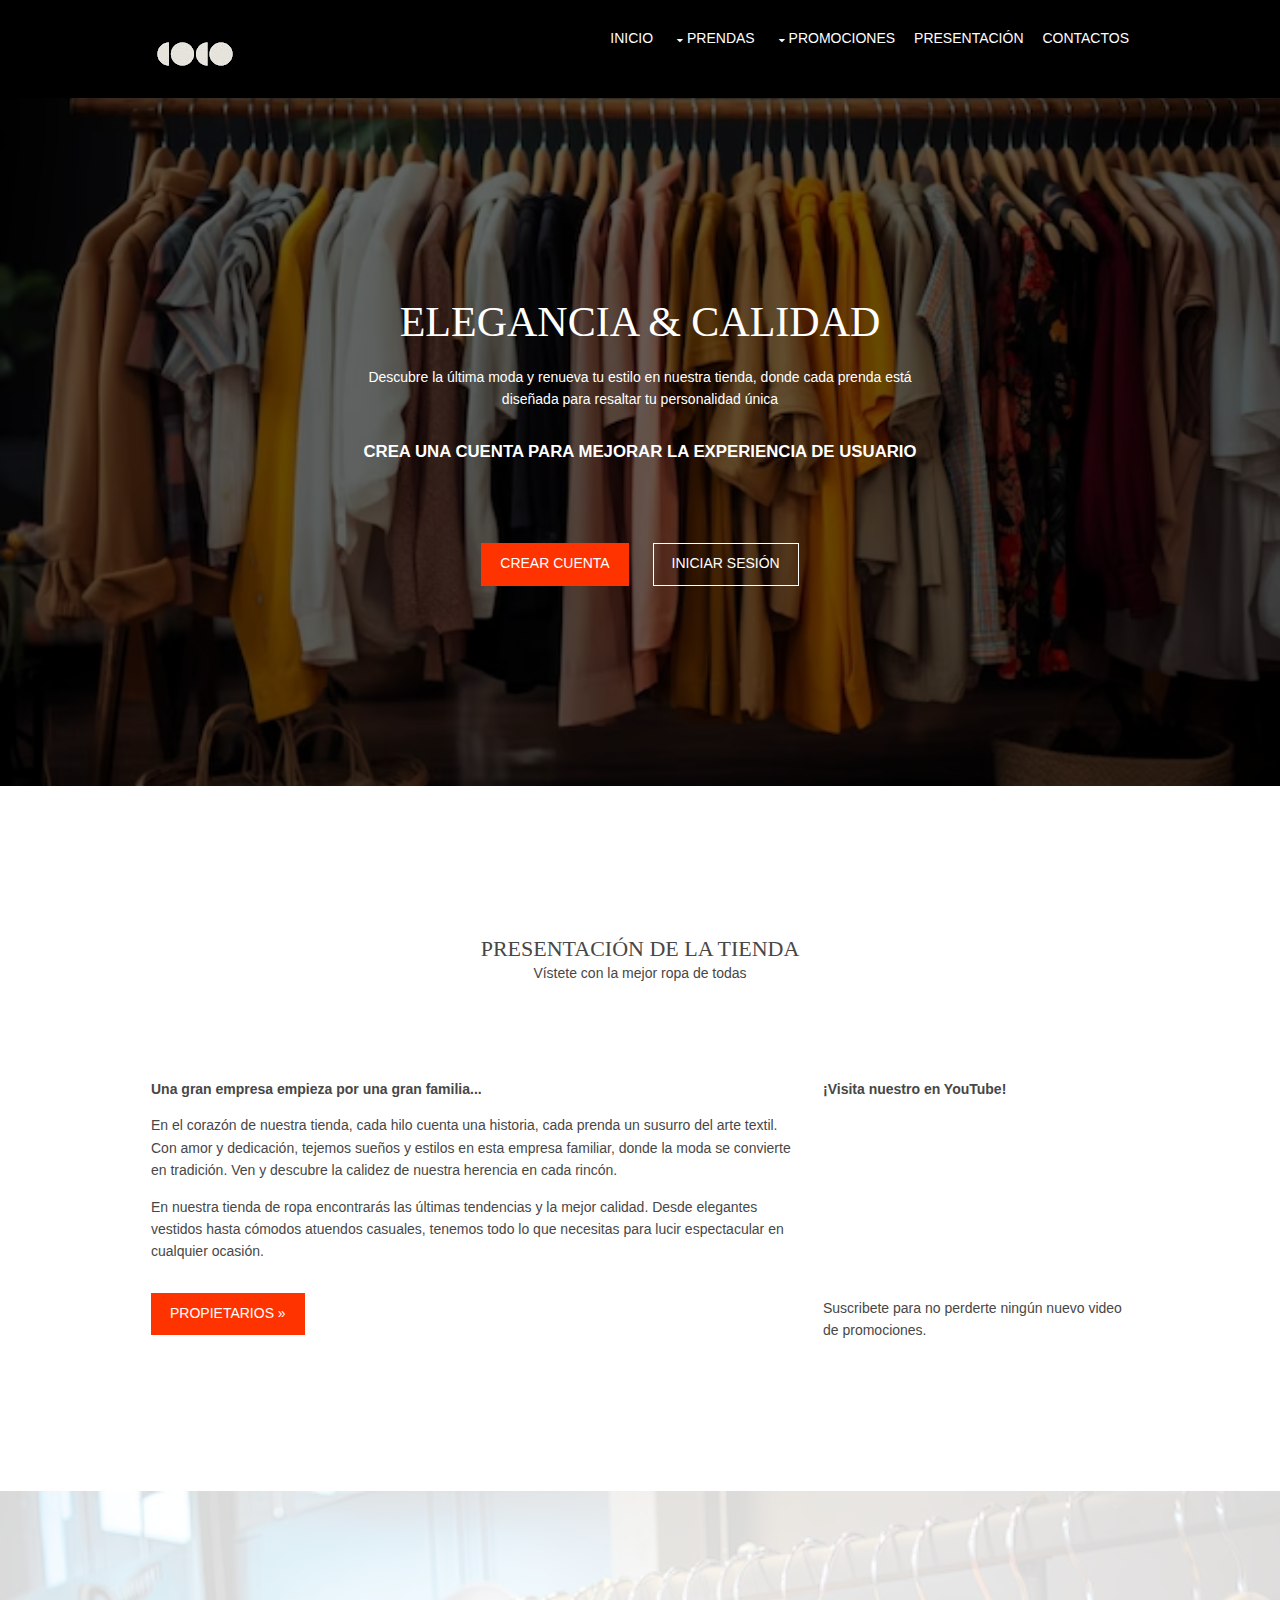
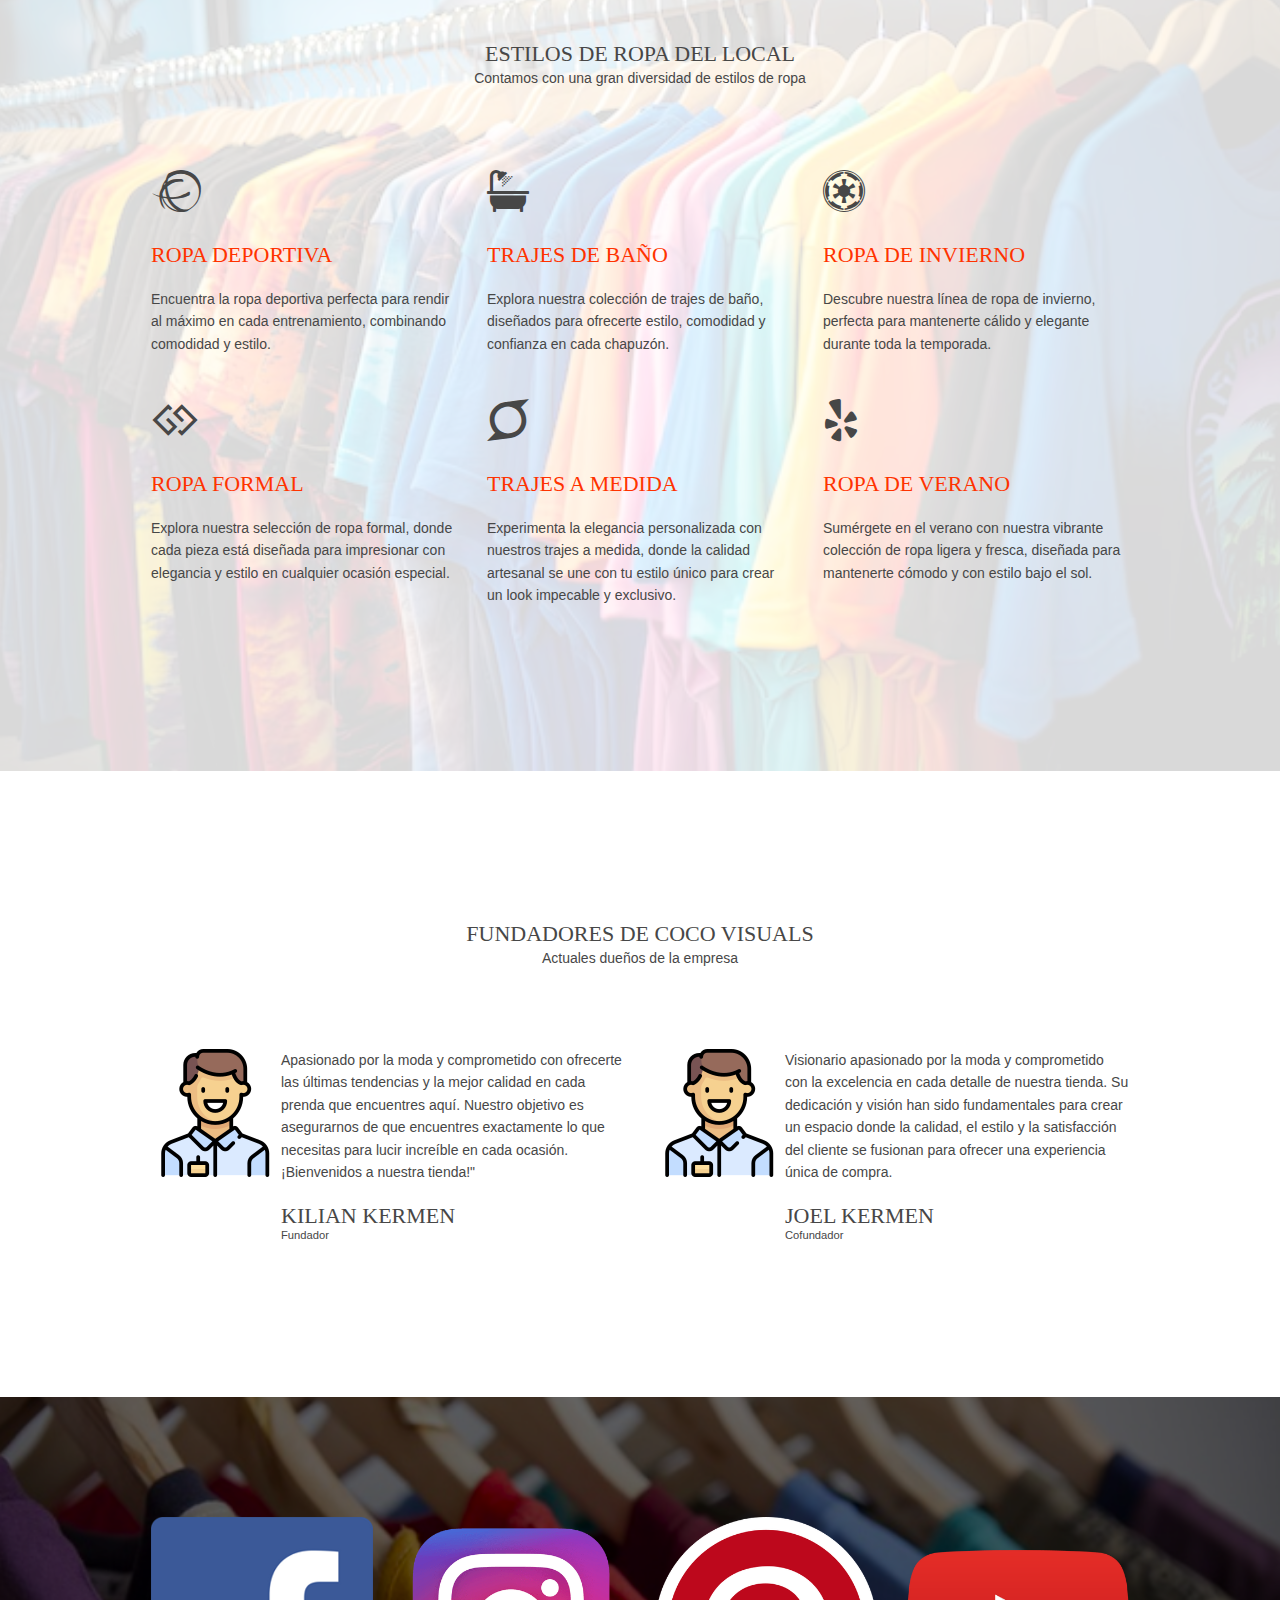
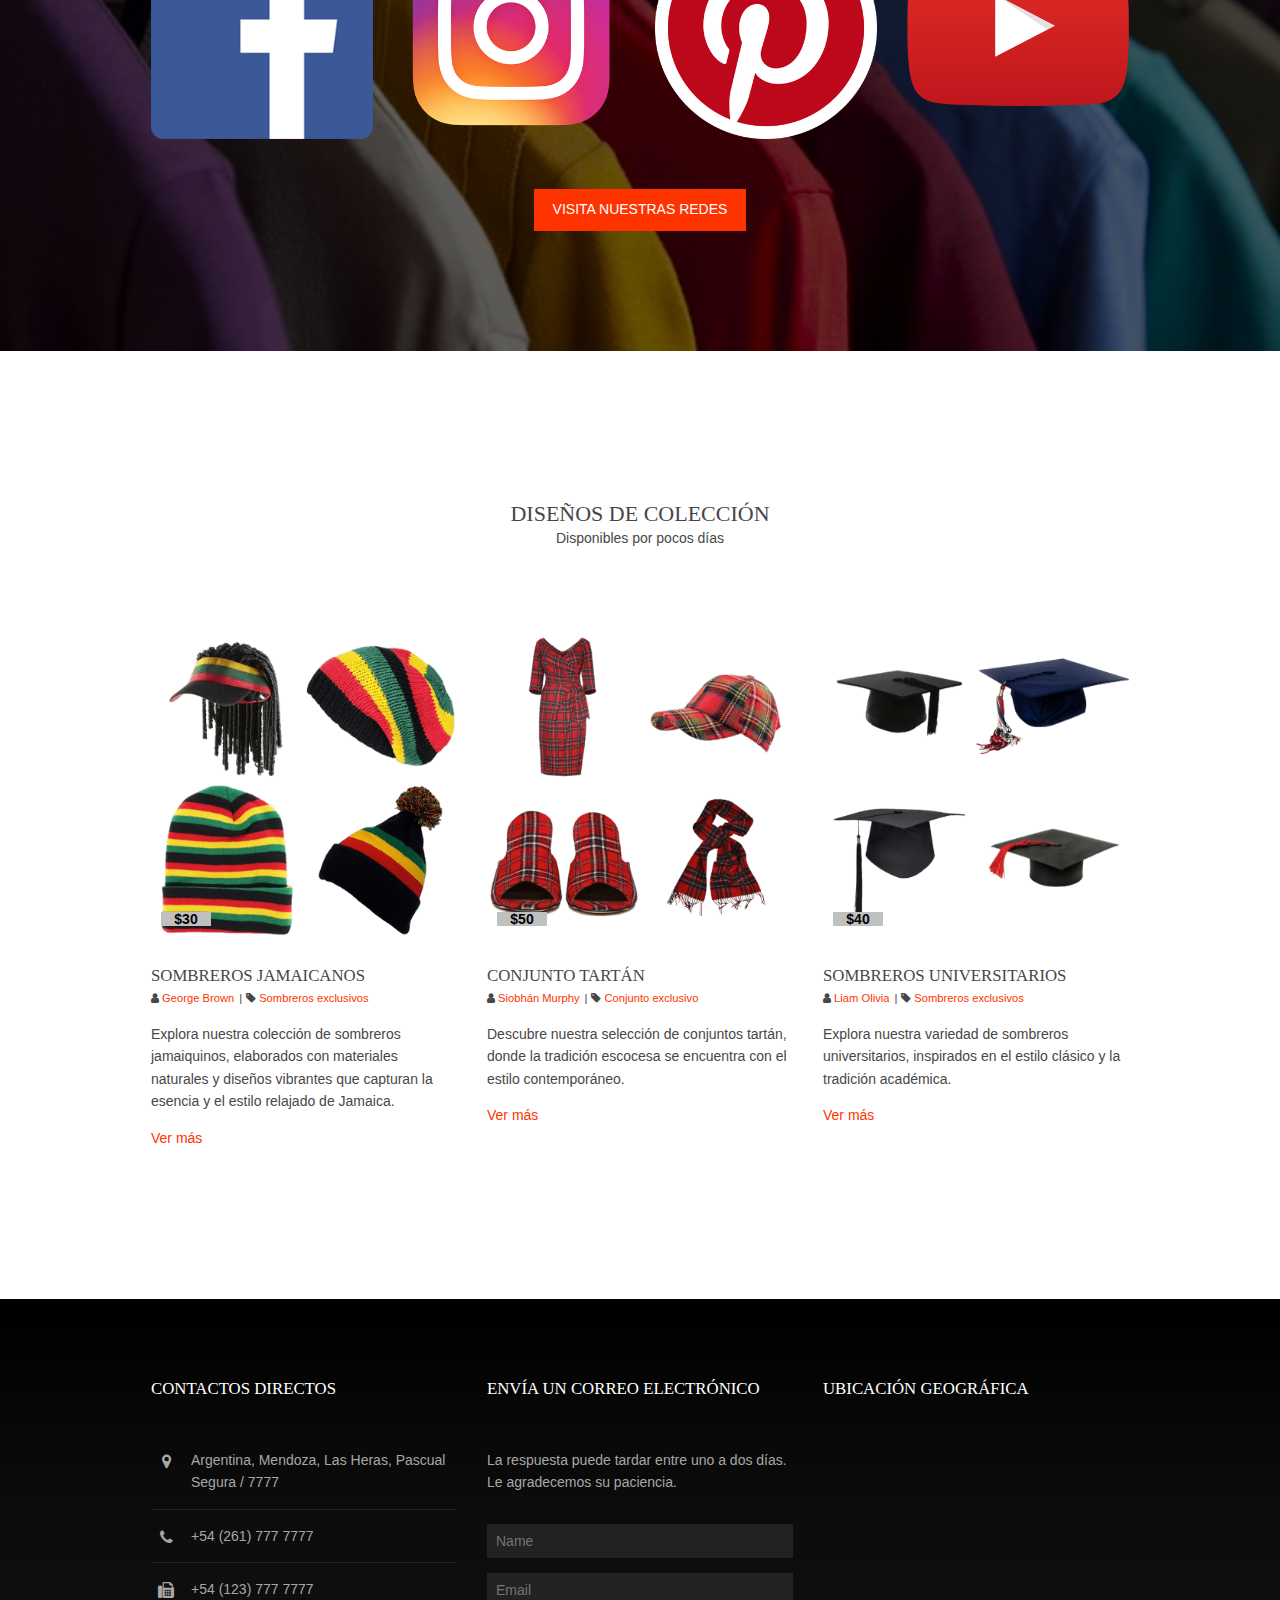
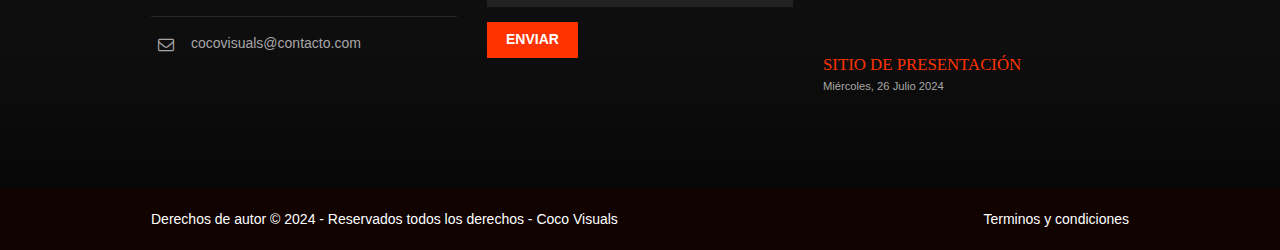
<file: index.html>
<!-- Página principal -->

<!-- Tipo de documento -->
<!DOCTYPE html>
<!-- Caracteres del lenguaje -->
<html lang="es">

<!-- Encabezado -->
<head>
<!-- Nombre de la pestaña -->
<title>Coco Visuals</title>
<meta charset="utf-8">
<meta name="viewport" content="width=device-width, initial-scale=1.0, maximum-scale=1.0, user-scalable=no">
<!-- Conectar HTML y CSS -->
<link href="layout/styles/layout.css" rel="stylesheet" type="text/css" media="all">
</head>
<body id="top">

<!-- --0-- -->

<!-- Englobado de imagen de fondo superior -->
<div class="bgded overlay" style="background-image:url('images/demo/backgrounds/01.png');"> 
  <!-- ----- -->
  <div class="wrapper row1">
    <header id="header" class="hoc clear"> 
      <!-- ----- -->
      <div id="logo" class="fl_left">
        <a href="index.html"><img src="/images/logo.png" alt=""></a>
      </div>
      <nav id="mainav" class="fl_right">
        <ul class="clear">
          <li class="active"><a href="index.html">Inicio</a></li>
          <li><a class="drop" href="#">Prendas</a>
            <ul>
              <li><a href="/pages/gallery.html">Todo</a></li>
              <li><a href="/pages/gallery-man-1.html">Hombre</a></li>
              <li><a href="/pages/gallery-woman-1.html">Mujer</a></li>
            </ul>
          </li>
          <li><a class="drop" href="#">Promociones</a>
            <ul>
              <li><a href="#">Level 2</a></li>
              <li><a class="drop" href="#">Level 2 + Drop</a>
                <ul>
                  <li><a href="#">Level 3</a></li>
                  <li><a href="#">Level 3</a></li>
                  <li><a href="#">Level 3</a></li>
                </ul>
              </li>
              <li><a href="#">Level 2</a></li>
            </ul>
          </li>
          <li><a href="#presentation">Presentación</a></li>
          <li><a href="#footer">Contactos</a></li>
        </ul>
      </nav>
      <!-- ----- -->
    </header>
  </div>

  <!-- --0-- -->

  <div id="pageintro" class="hoc clear">
    <article> 
      <!-- ----- -->
      <h3 class="heading">Elegancia & Calidad</h3>
      <p>Descubre la última moda y renueva tu estilo en nuestra tienda, donde cada prenda está diseñada para resaltar tu personalidad única</p>
      <p class="font-x1 uppercase bold">Crea una cuenta para mejorar la experiencia de usuario</p>
      <footer>
        <ul class="nospace inline pushright">
          <li><a class="btn" href="#">Crear cuenta</a></li>
          <li><a class="btn inverse" href="#">Iniciar sesión</a></li>
        </ul>
      </footer>
      <!-- ----- -->
    </article>
  </div>
  <!-- ----- -->
</div>
<!-- Fin - Englobado de imagen de fondo superior -->

<!-- --0-- -->

<div class="wrapper row3">
  <main class="hoc container clear"> 
    <!-- Presentación -->
    <!-- ----- -->
    <div class="sectiontitle">
      <h6 id="presentation" class="heading">Presentación de la tienda</h6>
      <p>Vístete con la mejor ropa de todas</p>
    </div>
    <div class="group">
      <div class="two_third first">
        <p><strong>Una gran empresa empieza por una gran familia...</strong></p>
        <p>En el corazón de nuestra tienda, cada hilo cuenta una historia, cada prenda un susurro del arte textil. Con amor y dedicación, tejemos sueños y estilos en esta empresa familiar, donde la moda se convierte en tradición. Ven y descubre la calidez de nuestra herencia en cada rincón.</p>
        <p class="btmspace-30">En nuestra tienda de ropa encontrarás las últimas tendencias y la mejor calidad. Desde elegantes vestidos hasta cómodos atuendos casuales, tenemos todo lo que necesitas para lucir espectacular en cualquier ocasión.</p>
        <footer><a class="btn" href="#owners">Propietarios &raquo;</a></footer>
      </div>
      <div class="one_third">
        <p><strong>¡Visita nuestro en YouTube!</strong></p>
        <figure class="videocontainer"> 
          
          <iframe width="770" height="433" src="https://www.youtube.com/embed/B5ElvV5cyFg" title="VIDEO PROMOCIONAL MARCA DE ROPA BADAYS" frameborder="0" allow="accelerometer; autoplay; clipboard-write; encrypted-media; gyroscope; picture-in-picture; web-share" referrerpolicy="strict-origin-when-cross-origin" allowfullscreen></iframe>
          <figcaption>Suscribete para no perderte ningún nuevo video de promociones.</figcaption>
        </figure>
      </div>
    </div>
    <!-- Fin presentación -->
    <!-- / main body -->
    <div class="clear"></div>
  </main>
</div>

<!-- --0-- -->

<div class="wrapper bgded overlay light" style="background-image:url('images/demo/backgrounds/02.png');">
  <section class="hoc container clear"> 
    <!-- ----- -->
    <div class="sectiontitle">
      <h6 class="heading">Estilos de ropa del local</h6>
      <p>Contamos con una gran diversidad de estilos de ropa</p>
    </div>
    <ul class="nospace group">
      <li class="one_third first btmspace-30">
        <article><i class="btmspace-30 fa fa-3x fa-ravelry"></i>
          <h6 class="heading"><a href="#">Ropa Deportiva</a></h6>
          <p>Encuentra la ropa deportiva perfecta para rendir al máximo en cada entrenamiento, combinando comodidad y estilo.</p>
        </article>
      </li>
      <li class="one_third btmspace-30">
        <article><i class="btmspace-30 fa fa-3x fa-s15"></i>
          <h6 class="heading"><a href="#">Trajes de baño</a></h6>
          <p>Explora nuestra colección de trajes de baño, diseñados para ofrecerte estilo, comodidad y confianza en cada chapuzón.</p>
        </article>
      </li>
      <li class="one_third btmspace-30">
        <article><i class="btmspace-30 fa fa-3x fa-ge"></i>
          <h6 class="heading"><a href="#">Ropa de Invierno</a></h6>
          <p>Descubre nuestra línea de ropa de invierno, perfecta para mantenerte cálido y elegante durante toda la temporada.</p>
        </article>
      </li>
      <li class="one_third first">
        <article><i class="btmspace-30 fa fa-3x fa-gg"></i>
          <h6 class="heading"><a href="#">Ropa Formal</a></h6>
          <p>Explora nuestra selección de ropa formal, donde cada pieza está diseñada para impresionar con elegancia y estilo en cualquier ocasión especial.</p>
        </article>
      </li>
      <li class="one_third">
        <article><i class="btmspace-30 fa fa-3x fa-superpowers"></i>
          <h6 class="heading"><a href="#">Trajes a medida</a></h6>
          <p>Experimenta la elegancia personalizada con nuestros trajes a medida, donde la calidad artesanal se une con tu estilo único para crear un look impecable y exclusivo.</p>
        </article>
      </li>
      <li class="one_third">
        <article><i class="btmspace-30 fa fa-3x fa-yelp"></i>
          <h6 class="heading"><a href="#">Ropa de Verano</a></h6>
          <p>Sumérgete en el verano con nuestra vibrante colección de ropa ligera y fresca, diseñada para mantenerte cómodo y con estilo bajo el sol.</p>
        </article>
      </li>
    </ul>
    <!-- ----- -->
  </section>
</div>

<!-- --0-- -->

<div class="wrapper row3">
  <section class="hoc container clear"> 
    <!-- ----- -->
    <div class="sectiontitle">
      <h6 class="heading">Fundadores de Coco Visuals</h6>
      <p id="owners">Actuales dueños de la empresa</p>
    </div>
    <div class="group testimonials">
      <article class="one_half first"><img src="images/demo/128x128.png" alt="">
        <blockquote>Apasionado por la moda y comprometido con ofrecerte las últimas tendencias y la mejor calidad en cada prenda que encuentres aquí. Nuestro objetivo es asegurarnos de que encuentres exactamente lo que necesitas para lucir increíble en cada ocasión. ¡Bienvenidos a nuestra tienda!"</blockquote>
        <h6 class="heading">Kilian Kermen</h6>
        <em>Fundador</em></article>
      <article class="one_half"><img src="images/demo/128x128.png" alt="">
        <blockquote>Visionario apasionado por la moda y comprometido con la excelencia en cada detalle de nuestra tienda. Su dedicación y visión han sido fundamentales para crear un espacio donde la calidad, el estilo y la satisfacción del cliente se fusionan para ofrecer una experiencia única de compra.</blockquote>
        <h6 class="heading">Joel Kermen</h6>
        <em>Cofundador</em></article>
    </div>
    <!-- ----- -->
  </section>
</div>

<!-- --0-- -->

<div class="wrapper bgded overlay" style="background-image:url('images/demo/backgrounds/03.png');">
  <figure class="hoc clear"> 
    <!-- ----- -->
    <ul class="nospace group logos">
      <li class="one_quarter first"><a href="#"><img src="/images/demo/social-media/facebook.png" alt=""></a></li>
      <li class="one_quarter"><a href="#"><img src="/images/demo/social-media/instagram.png" alt=""></a></li>
      <li class="one_quarter"><a href="#"><img src="/images/demo/social-media/pinterest.png" alt=""></a></li>
      <li class="one_quarter"><a href="#"><img src="/images/demo/social-media/youtube.png" alt=""></a></li>
    </ul>
    <figcaption><a class="btn" href="#">Visita nuestras redes</a></figcaption>
    <!-- ----- -->
  </figure>
</div>

<!-- --0-- -->

<div class="wrapper row3">
  <section class="hoc container clear"> 
    <!-- ----- -->
    <div class="sectiontitle">
      <h6 class="heading">Diseños de colección</h6>
      <p>Disponibles por pocos días</p>
    </div>
    <div class="group latest">
      <article class="one_third first">
        <figure><a href="#"><img src="/images/demo/exclusive-1.png" alt=""></a>
          <figcaption>
            <strong>$30</strong>
          </figcaption>
        </figure>
        <div class="txtwrap">
          <h4 class="heading">Sombreros Jamaicanos</h4>
          <ul class="nospace meta">
            <li><i class="fa fa-user"></i> <a href="#">George Brown</a></li>
            <li><i class="fa fa-tag"></i> <a href="#">Sombreros exclusivos</a></li>
          </ul>
          <p>Explora nuestra colección de sombreros jamaiquinos, elaborados con materiales naturales y diseños vibrantes que capturan la esencia y el estilo relajado de Jamaica.</p>
          <footer><a href="#">Ver más</a></footer>
        </div>
      </article>
      <article class="one_third">
        <figure><a href="#"><img src="/images/demo/exclusive-2.png" alt=""></a>
          <figcaption>
            <strong>$50</strong>
          </figcaption>
        </figure>
        <div class="txtwrap">
          <h4 class="heading">Conjunto Tartán</h4>
          <ul class="nospace meta">
            <li><i class="fa fa-user"></i> <a href="#">Siobhán Murphy</a></li>
            <li><i class="fa fa-tag"></i> <a href="#">Conjunto exclusivo</a></li>
          </ul>
          <p>Descubre nuestra selección de conjuntos tartán, donde la tradición escocesa se encuentra con el estilo contemporáneo.</p>
          <footer><a href="#">Ver más</a></footer>
        </div>
      </article>
      <article class="one_third">
        <figure><a href="#"><img src="/images/demo/exclusive-3.png" alt=""></a>
          <figcaption>
            <strong>$40</strong>
          </figcaption>
        </figure>
        <div class="txtwrap">
          <h4 class="heading">Sombreros Universitarios</h4>
          <ul class="nospace meta">
            <li><i class="fa fa-user"></i> <a href="#">Liam	Olivia</a></li>
            <li><i class="fa fa-tag"></i> <a href="#">Sombreros exclusivos</a></li>
          </ul>
          <p>Explora nuestra variedad de sombreros universitarios, inspirados en el estilo clásico y la tradición académica.</p>
          <footer><a href="#">Ver más</a></footer>
        </div>
      </article>
    </div>
    <!-- ----- -->
    <div class="clear"></div>
  </section>
</div>

<!-- --0-- -->

<div class="wrapper row4 bgded overlay" style="background-image:url('images/demo/backgrounds/04.png');">
  <footer id="footer" class="hoc clear"> 
    <!-- ----- -->
    <div class="one_third first">
      <h6 class="heading">Contactos directos</h6>
      <ul class="nospace btmspace-30 linklist contact">
        <li><i class="fa fa-map-marker"></i>
          <address>
          Argentina, Mendoza, Las Heras, Pascual Segura / 7777
          </address>
        </li>
        <li><i class="fa fa-phone"></i> +54 (261) 777 7777</li>
        <li><i class="fa fa-fax"></i> +54 (123) 777 7777</li>
        <li><i class="fa fa-envelope-o"></i> cocovisuals@contacto.com</li>
      </ul>
    </div>
    <div class="one_third">
      <h6 class="heading">Envía un correo electrónico</h6>
      <p class="nospace btmspace-30">La respuesta puede tardar entre uno a dos días. Le agradecemos su paciencia.</p>
      <form method="post" action="#">
        <fieldset>
          <legend>Newsletter:</legend>
          <input class="btmspace-15" type="text" value="" placeholder="Name">
          <input class="btmspace-15" type="email" value="" placeholder="Email">
          <button type="submit" value="submit">Enviar</button>
        </fieldset>
      </form>
    </div>
    <div class="one_third">
      <h6 class="heading">Ubicación geográfica</h6>
      <iframe src="https://www.google.com/maps/embed?pb=!1m18!1m12!1m3!1d913.7149642221785!2d-68.82050885999455!3d-32.85792504250548!2m3!1f0!2f0!3f0!3m2!1i1024!2i768!4f13.1!3m3!1m2!1s0x967e08c847497bf5%3A0xd5861ce66c3f5637!2sLisandro%20Moyano%20837%2C%20Las%20Heras%2C%20Mendoza!5e0!3m2!1ses-419!2sar!4v1719416477994!5m2!1ses-419!2sar" width="300" height="200" style="border:0;" allowfullscreen="" loading="lazy" referrerpolicy="no-referrer-when-downgrade"></iframe>
        <figcaption>
          <h6 class="nospace font-x1"><a href="https://cocovisualscr.com" target="_blank">Sitio de presentación</a></h6>
          <time class="font-xs block btmspace-10" datetime="2024-26-06">Miércoles, 26 Julio 2024</time>
        </figcaption>
      </figure>
    </div>
    <!-- ----- -->
  </footer>
</div>

<!-- --0-- -->

<div class="wrapper row5">
  <div id="copyright" class="hoc clear"> 
    <!-- ----- -->
    <p class="fl_left">Derechos de autor &copy; 2024 - Reservados todos los derechos - <a href="#">Coco Visuals</a></p>
    <p class="fl_right"><a href="/terms-and-conditions.txt" target="_blank" download>Terminos y condiciones</a></p>
    <!-- ----- -->
  </div>
</div>

<!-- --0-- -->

<a id="backtotop" href="#top"><i class="fa fa-chevron-up"></i></a>
<!-- SCRIPTS -->
<script src="layout/scripts/jquery.min.js"></script>
<script src="layout/scripts/jquery.backtotop.js"></script>
<script src="layout/scripts/jquery.mobilemenu.js"></script>
<script src="layout/scripts/jquery.fitvids.js"></script>
</body>
</html>
</file>
<file: layout/styles/layout.css>
@charset "utf-8";
/*
Template Name: Natucam
Author: <a href="https://www.os-templates.com/">OS Templates</a>
Author URI: https://www.os-templates.com/
Licence: Free to use under our free template licence terms
Licence URI: https://www.os-templates.com/template-terms
File: Layout CSS
*/

@import url("font-awesome.min.css");
@import url("framework.css");




/* Rows
--------------------------------------------------------------------------------------------------------------- */
.row1 + .row2{margin-top:120px; border-top:1px solid;}


/* Top Bar
--------------------------------------------------------------------------------------------------------------- */
#topbar{padding:15px 0; font-size:.8rem; text-transform:uppercase; text-align:center;}

#topbar *{margin:0; padding:0; list-style:none;}
#topbar ul li{display:inline-block; margin-right:10px; padding-right:15px; border-right:1px solid;}
#topbar ul li:last-child{margin-right:0; padding-right:0; border-right:none;}
#topbar i{margin:0 5px 0 0; line-height:normal;}
#topbar a i{margin-right:0;}


/* Header
--------------------------------------------------------------------------------------------------------------- */
.wrapper.row1{
	background-color: #000000;
}

#header #logo{margin:10px 0 0 0;}
#header #logo h1{margin:10px; font-size:22px; text-transform:uppercase;}


/* Page Intro
--------------------------------------------------------------------------------------------------------------- */
#pageintro{padding:200px 0;}

#pageintro article{display:block; max-width:75%; margin:0 auto; text-align:center;}
#pageintro article *{word-wrap:break-word;}
#pageintro .heading{margin-bottom:20px; font-size:3rem;}
#pageintro p:first-of-type{display:block; max-width:75%; margin:0 auto 30px;}
#pageintro footer{margin-top:80px;}


/* Content Area
--------------------------------------------------------------------------------------------------------------- */
.container{padding:150px 0;}

/* Content */

.sectiontitle{display:block; margin-bottom:80px; text-align:center;}
.sectiontitle *{margin:0;}

.videocontainer iframe{border-width:0;}
.videocontainer figcaption{margin-top:10px;}

.testimonials article{position:relative; padding-left:130px;}
.testimonials article:last-child{margin-bottom:0;}/* Used when elements stack in small viewports */
.testimonials article img{position:absolute; top:0; left:0;}
.testimonials article blockquote{margin:0 0 20px 0; padding:0;}
.testimonials article .heading{margin:0;}
.testimonials article em{display:block; margin-top:-5px; font-size:.8rem; font-style:normal;}

.logos{margin-bottom:50px; padding-top:120px;}
.logos li:last-child{margin-bottom:0;}/* Used when elements stack in small viewports */
.logos li a{display:inline-block; max-width:100%;}
.logos + figcaption{margin-bottom:120px; text-align:center;}

.latest article figure{display:block; position:relative; margin-bottom:30px;}
.latest article figure figcaption{position:absolute; bottom:10px; left:10px; width:50px;}
.latest article figure figcaption *{display:block; margin:0; padding:0; text-align:center; text-transform:uppercase; font-style:normal; line-height:1;}
.latest article figure figcaption time{width:100%;}
.latest article figure figcaption time strong{padding:12px 0; font-size:18px;}
.latest article figure figcaption time em{padding:8px 0;}
.latest article .txtwrap .heading{margin:0; font-size:1.2rem;}
.latest article .txtwrap .meta li{display:inline-block; font-size:.8rem;}
.latest article .txtwrap .meta li::after{margin-left:5px; content:"|";}
.latest article .txtwrap .meta li:last-child::after{margin:0; content:"";}

/* Comments */
#comments ul{margin:0 0 40px 0; padding:0; list-style:none;}
#comments li{margin:0 0 10px 0; padding:15px;}
#comments .avatar{float:right; margin:0 0 10px 10px; padding:3px; border:1px solid;}
#comments address{font-weight:bold;}
#comments time{font-size:smaller;}
#comments .comcont{display:block; margin:0; padding:0;}
#comments .comcont p{margin:10px 5px 10px 0; padding:0;}

#comments form{display:block; width:100%;}
#comments input, #comments textarea{width:100%; padding:10px; border:1px solid;}
#comments textarea{overflow:auto;}
#comments div{margin-bottom:15px;}
#comments input[type="submit"], #comments input[type="reset"]{display:inline-block; width:auto; min-width:150px; margin:0; padding:8px 5px; cursor:pointer;}

/* Sidebar */

.sidebar .sdb_holder{margin-bottom:50px;}
.sidebar .sdb_holder:last-child{margin-bottom:0;}


/* Footer
--------------------------------------------------------------------------------------------------------------- */
#footer{padding:80px 0;}

#footer .heading{margin-bottom:50px; font-size:1.2rem;}

#footer .linklist li{display:block; margin-bottom:15px; padding:0 0 15px 0; border-bottom:1px solid;}
#footer .linklist li:last-child{margin:0; padding:0; border:none;}
#footer .linklist li::before, #footer .linklist li::after{display:table; content:"";}
#footer .linklist li, #footer .linklist li::after{clear:both;}

#footer .contact.linklist li, #footer .contact.linklist li:last-child{position:relative; padding-left:40px;}
#footer .contact li *{margin:0; padding:0; line-height:1.6;}
#footer .contact li i{display:block; position:absolute; top:0; left:0; width:30px; font-size:16px; text-align:center;}

#footer input, #footer button{border:1px solid;}
#footer input{display:block; width:100%; padding:8px;}
#footer button{padding:8px 18px 10px; text-transform:uppercase; font-weight:700; cursor:pointer;}


/* Copyright
--------------------------------------------------------------------------------------------------------------- */
#copyright{padding:20px 0;}
#copyright *{margin:0; padding:0;}


/* Transition Fade
This gives a smooth transition to "ALL" elements used in the layout - other than the navigation form used in mobile devices
If you don't want it to fade all elements, you have to list the ones you want to be faded individually
Delete it completely to stop fading
--------------------------------------------------------------------------------------------------------------- */
*, *::before, *::after{transition:all .28s ease-in-out;}
#mainav form *{transition:none !important;}



/* ------------------------------------------------------------------------------------------------------------ */



/* Navegación */
nav ul, nav ol{margin:0; padding:0; list-style:none;}

#mainav, #breadcrumb, .sidebar nav{line-height:normal;}
#mainav .drop::after, #mainav li li .drop::after, #breadcrumb li a::after, .sidebar nav a::after{position:absolute; font-family:"FontAwesome"; font-size:10px; line-height:10px;}

/* Top Navegación */
#mainav ul{text-transform:uppercase;}
#mainav ul ul{z-index:9999; position:absolute; width:180px; text-transform:none;}
#mainav ul ul ul{left:180px; top:0;}
#mainav li{display:inline-block; position:relative; margin:0 15px 0 0; padding:0;}
#mainav li:last-child{margin-right:0;}
#mainav li li{width:100%; margin:0;}
#mainav li a{display:block; padding:30px 0;}
#mainav li li a{border:solid; border-width:0 0 1px 0;}
#mainav .drop{padding-left:15px;}
#mainav li li a, #mainav li li .drop{display:block; margin:0; padding:10px 15px;}
#mainav .drop::after, #mainav li li .drop::after{content:"\f0d7";}
#mainav .drop::after{top:35px; left:5px;}
#mainav li li .drop::after{top:15px; left:5px;}
#mainav ul ul{visibility:hidden; opacity:0;}
#mainav ul li:hover > ul{visibility:visible; opacity:1;}

#mainav form{display:none; margin:0; padding:0;}
#mainav form select, #mainav form select option{display:block; cursor:pointer; outline:none;}
#mainav form select{width:100%; padding:5px; border:1px solid;}
#mainav form select option{margin:5px; padding:0; border:none;}

/* Breadcrumb */
#breadcrumb{padding:15px 0;}
#breadcrumb ul{margin:0; padding:0; list-style:none; text-transform:uppercase;}
#breadcrumb li{display:inline-block; margin:0 6px 0 0; padding:0;}
#breadcrumb li a{display:block; position:relative; margin:0; padding:0 12px 0 0; font-size:12px;}
#breadcrumb li a::after{top:3px; right:0; content:"\f101";}
#breadcrumb li:last-child a{margin:0; padding:0;}
#breadcrumb li:last-child a::after{display:none;}

/* Sidebar Navigation */
.sidebar nav{display:block; width:100%;}
.sidebar nav li{margin:0 0 3px 0; padding:0;}
.sidebar nav a{display:block; position:relative; margin:0; padding:5px 10px 5px 15px; text-decoration:none; border:solid; border-width:0 0 1px 0;}
.sidebar nav a::after{top:9px; left:5px; content:"\f101";}
.sidebar nav ul ul a{padding-left:35px;}
.sidebar nav ul ul a::after{left:25px;}
.sidebar nav ul ul ul a{padding-left:55px;}
.sidebar nav ul ul ul a::after{left:45px;}

/* Pagination */
.pagination{display:block; width:100%; text-align:center; clear:both;}
.pagination li{display:inline-block; margin:0 2px 0 0;}
.pagination li:last-child{margin-right:0;}
.pagination a, .pagination strong{display:block; padding:8px 11px; border:1px solid; background-clip:padding-box; font-weight:normal;}

/* Back to Top */
#backtotop{z-index:999; display:inline-block; position:fixed; visibility:hidden; bottom:20px; right:20px; width:36px; height:36px; line-height:36px; font-size:16px; text-align:center; opacity:.2;}
#backtotop i{display:block; width:100%; height:100%; line-height:inherit;}
#backtotop.visible{visibility:visible; opacity:.5;}
#backtotop:hover{opacity:1;}


/* Tables
--------------------------------------------------------------------------------------------------------------- */
table, th, td{border:1px solid; border-collapse:collapse; vertical-align:top;}
table, th{table-layout:auto;}
table{width:100%; margin-bottom:15px;}
th, td{padding:5px 8px;}
td{border-width:0 1px;}


/* Gallery
--------------------------------------------------------------------------------------------------------------- */
#gallery{display:block; width:100%; margin-bottom:50px;}
#gallery figure figcaption{display:block; width:100%; clear:both;}
#gallery li{margin-bottom:30px;}


/* Font Awesome Social Icons
--------------------------------------------------------------------------------------------------------------- */
.faico{margin:0; padding:0; list-style:none;}
.faico li{display:inline-block; margin:8px 5px 0 0; padding:0; line-height:normal;}
.faico li:last-child{margin-right:0;}
.faico a{display:inline-block; width:36px; height:36px; line-height:36px; font-size:18px; text-align:center;}

.faico a{color:inherit;}

.faicon-dribble:hover{color:#EA4C89;}
.faicon-facebook:hover{color:#3B5998;}
.faicon-google-plus:hover{color:#DB4A39;}
.faicon-linkedin:hover{color:#0E76A8;}
.faicon-twitter:hover{color:#00ACEE;}
.faicon-vk:hover{color:#4E658E;}


/* ------------------------------------------------------------------------------------------------------------ */
/* ------------------------------------------------------------------------------------------------------------ */
/* ------------------------------------------------------------------------------------------------------------ */
/* ------------------------------------------------------------------------------------------------------------ */
/* ------------------------------------------------------------------------------------------------------------ */


/* Colours
--------------------------------------------------------------------------------------------------------------- */
body{color: #FFFFFF; background-color:#000000;}
a{color:#ff3300;}
a:active, a:focus{background:transparent;}/* IE10 + 11 Bugfix - prevents grey background */
hr, .borderedbox{border-color:#F4F4F4;}
label span{color:#FF0000; background-color:inherit;}
input:focus, textarea:focus, *:required:focus{border-color:#ff3300;}

.overlay{color:#FFFFFF; background-color:inherit;}
.overlay::after{color:inherit; background-color:rgba(0,0,0,.6);}
.overlay.light{color:#474747;}
.overlay.light::after{background-color:rgba(255,255,255,.85);}

.btn, .btn.inverse:hover{color:#FFFFFF; background-color:#ff3300; border-color:#ff3300;}
.btn:hover, .btn.inverse{color:inherit; background-color:transparent; border-color:inherit;}


/* Rows */
.row0, .row0 a{color:#474747; background-color:#FFFFFF;}
.row1{color:#FFFFFF;}
.row2{color:#F1F1F1;}
.row1 + .row2{border-color:rgba(255,255,255,.2);}
.row3{color:#474747; background-color:#FFFFFF;}
.row4{color:#A8A7A6;}
.row5, .row5 a{color:#FFFFFF; background-color:#100300;}


/* Top Bar */
#topbar, #topbar ul li{border-color:rgba(255,255,255,.2);}
#topbar > div:last-of-type li:first-child a{color:#111111;}


/* Header */
#header #logo a{color:inherit;}

/* Page Intro */
#pageintro li{color:#FFFFFF;}


/* Content Area */
.latest article figure figcaption{
	background-color: #c0c0c0;
	color:#000000;}


/* Footer */
#footer .heading{color:#FFFFFF;}
#footer hr, #footer .borderedbox, #footer .linklist li{border-color:rgba(255,255,255,.1);}

#footer input, #footer button{border-color:transparent;}
#footer input{color:#FFFFFF; background-color:#222222;}
#footer input:focus{border-color:#ff3300;}
#footer button{color:#FFFFFF; background-color:#ff3300;}


/* Navigation */
#mainav li a{color:inherit;}
#mainav .active a, #mainav a:hover, #mainav li:hover > a{color:#ffffff; background-color:inherit;}
#mainav li li a, #mainav .active li a{color:#FFFFFF; background-color:rgba(0,0,0,.6); border-color:rgba(0,0,0,.6);}
#mainav li li:hover > a, #mainav .active .active > a{color:#FFFFFF; background-color:#ff3300;}
#mainav form select{color:#FFFFFF; background-color:#000000; border-color:rgba(255,255,255,.3);}

#breadcrumb a{color:inherit; background-color:inherit;}
#breadcrumb li:last-child a{color:#ff3300;}

.container .sidebar nav a{color:inherit; border-color:#F4F4F4;}
.container .sidebar nav a:hover{color:#ff3300;}

.pagination a, .pagination strong{border-color:#F4F4F4;}
.pagination .current *{color:#FFFFFF; background-color:#ff3300;}

#backtotop{color:#FFFFFF; background-color:#ff3300;}


/* Tables + Comments */
table, th, td, #comments .avatar, #comments input, #comments textarea{border-color:#F4F4F4;}
#comments input:focus, #comments textarea:focus, #comments *:required:focus{border-color:#ff3300;}
th{color:#FFFFFF; background-color:#373737;}
tr, #comments li, #comments input[type="submit"], #comments input[type="reset"]{color:inherit; background-color:#FBFBFB;}
tr:nth-child(even), #comments li:nth-child(even){color:inherit; background-color:#F7F7F7;}
table a, #comments a{background-color:inherit;}


/* ------------------------------------------------------------------------------------------------------------ */
/* ------------------------------------------------------------------------------------------------------------ */
/* ------------------------------------------------------------------------------------------------------------ */
/* ------------------------------------------------------------------------------------------------------------ */
/* ------------------------------------------------------------------------------------------------------------ */


/* Media Queries
--------------------------------------------------------------------------------------------------------------- */
@-ms-viewport{width:device-width;}


/* Max Wrapper Width - Laptop, Desktop etc.
--------------------------------------------------------------------------------------------------------------- */
@media screen and (min-width:978px){
	.hoc{max-width:978px;}
}


/* Mobile Devices
--------------------------------------------------------------------------------------------------------------- */
@media screen and (max-width:900px){
	.hoc{max-width:90%;}

	#header{padding:30px 0;}
	#header #logo{margin-top:3px;}

	#mainav ul{display:none;}
	#mainav form{display:block;}

	#comments input[type="reset"]{margin-top:10px;}
	.pagination li{display:inline-block; margin:0 5px 5px 0;}

	#copyright p:first-of-type{margin-bottom:10px;}
}


@media screen and (max-width:750px){
	.imgl, .imgr{display:inline-block; float:none; margin:0 0 10px 0;}
	.fl_left, .fl_right{display:block; float:none;}
	.group .group > *:last-child, .clear .clear > *:last-child, .clear .group > *:last-child, .group .clear > *:last-child{margin-bottom:0;}/* Experimental - Needs more testing in different situations, stops double margin when stacking */
	.one_half, .one_third, .two_third, .one_quarter, .two_quarter, .three_quarter{display:block; float:none; width:auto; margin:0 0 30px 0; padding:0;}

	#header{text-align:center;}
	#header #logo{margin:0 0 15px 0;}

	.sectiontitle{text-align:left;}

	.logos + figcaption{text-align:left;}
}


@media screen and (max-width:450px){
	.testimonials article{padding-left:0;}
	.testimonials article img{position:relative; top:inherit; left:inherit; margin-bottom:20px;}
}


/* Other
--------------------------------------------------------------------------------------------------------------- */
@media screen and (max-width:650px){
	.scrollable{display:block; width:100%; margin:0 0 30px 0; padding:0 0 15px 0; overflow:auto; overflow-x:scroll;}
	.scrollable table{margin:0; padding:0; white-space:nowrap;}

	.inline li{display:block; margin-bottom:10px;}
	.pushright li{margin-right:0;}

	.font-x2{font-size:1.4rem;}
	.font-x3{font-size:1.6rem;}

	#pageintro article, #pageintro p:first-of-type{max-width:none; width:100%;}
	#pageintro .heading{font-size:1.6rem;}
}
</file>
